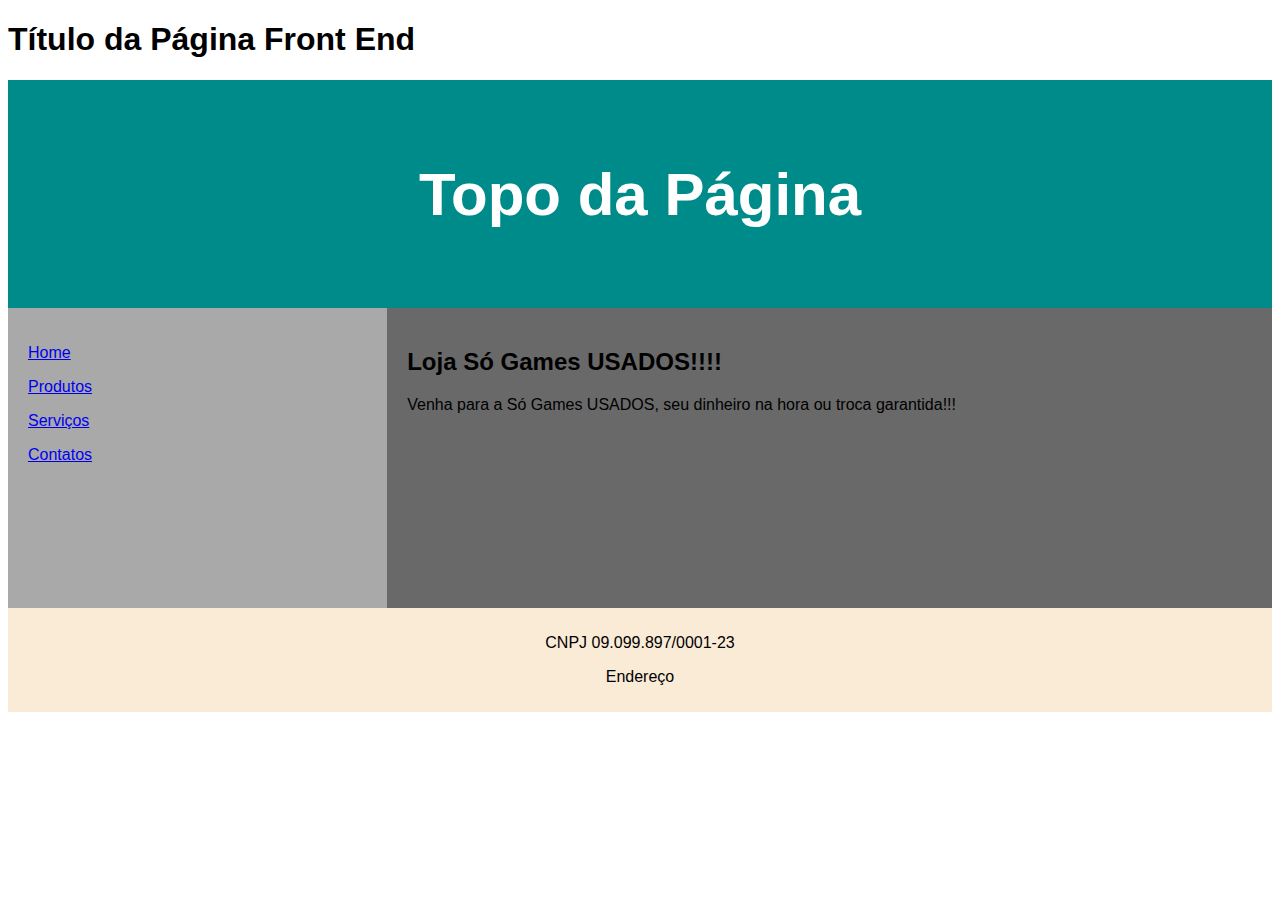
<file: index.html>
<!DOCTYPE html>
<html lang="pt-br">
<head>
    <meta charset="UTF-8">
    <meta name="viewport" content="width=device-width, initial-scale=1.0">
    <title>..: Página Front End - CEPI Barão do Rio Branco :..</title>
    <link rel="stylesheet" href="estilo.css">
</head>
<body>
    <h1>Título da Página Front End</h1>
    <header>
        <h2>Topo da Página</h2>
    </header>

    <section>
        <nav>
            <ul><a href="#">Home</a></ul>
            <ul><a href="#">Produtos</a></ul>
            <ul><a href="#">Serviços</a></ul>
            <ul><a href="#">Contatos</a></ul>
        </nav>

        <article>
            <h2>Loja Só Games USADOS!!!!</h2>
            <p>Venha para a Só Games USADOS, seu dinheiro na hora ou troca garantida!!!</p>
        </article>
    </section>

    <footer>
        <p>CNPJ 09.099.897/0001-23</p>
        <p>Endereço</p>
    </footer>
    
</body>
</html>
</file>
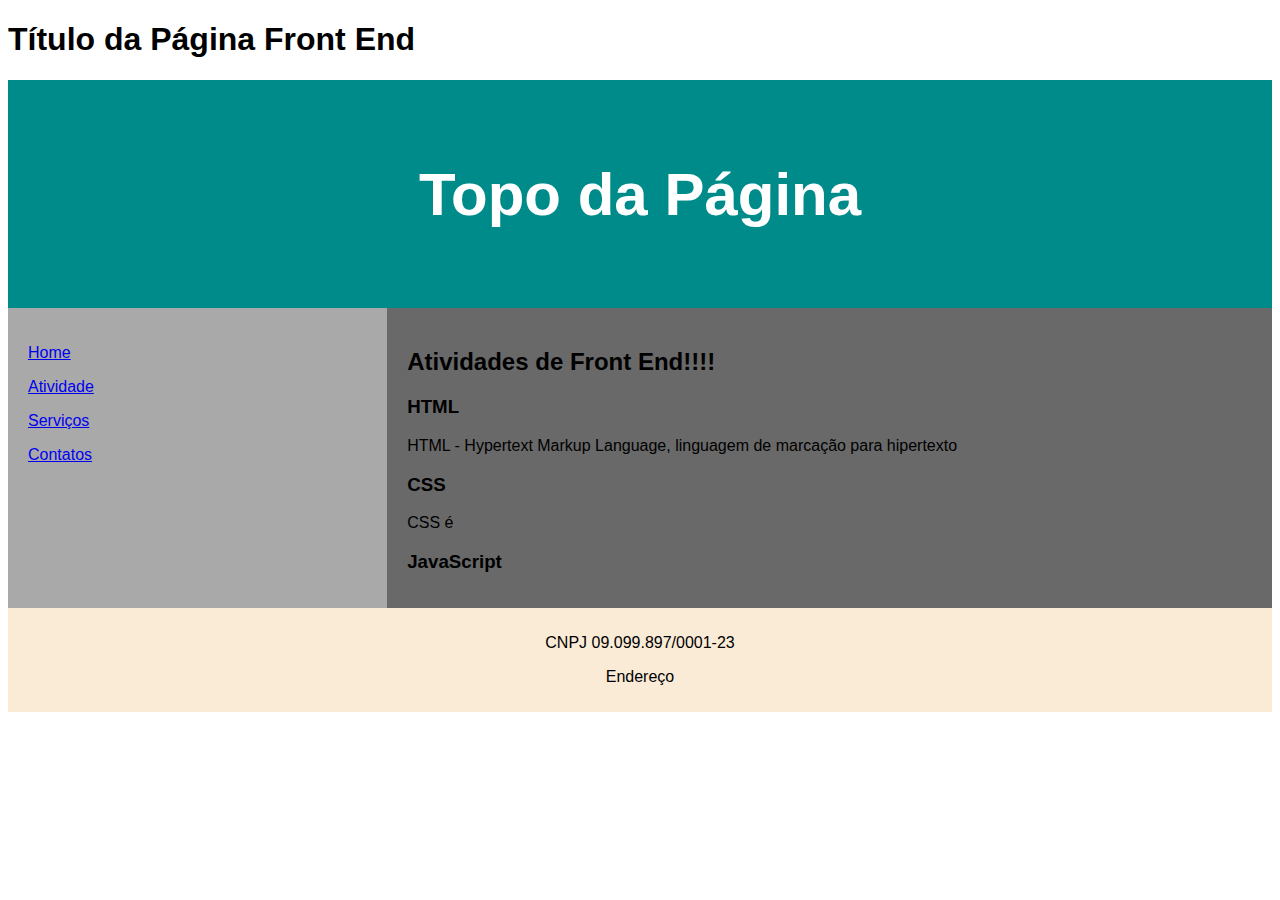
<file: atividade.html>
<!DOCTYPE html>
<html lang="pt-br">
<head>
    <meta charset="UTF-8">
    <meta name="viewport" content="width=device-width, initial-scale=1.0">
    <title>..: Página Front End - CEPI Barão do Rio Branco :..</title>
    <link rel="stylesheet" href="estilo.css">
</head>
<body>
    <h1>Título da Página Front End</h1>
    <header>
        <h2>Topo da Página</h2>
    </header>

    <section>
        <nav>
            <ul><a href="index.html">Home</a></ul>
            <ul><a href="atividade.html">Atividade</a></ul>
            <ul><a href="servicos.html">Serviços</a></ul>
            <ul><a href="#">Contatos</a></ul>
        </nav>

        <article>
            <h2>Atividades de Front End!!!!</h2>
            <h3>HTML</h3>
            <p>HTML - Hypertext Markup Language, linguagem de marcação para hipertexto</p>
            <h3>CSS</h3>
            <p>CSS é</p>
            <h3>JavaScript</h3>
            <p></p>
        </article>
    </section>

    <footer>
        <p>CNPJ 09.099.897/0001-23</p>
        <p>Endereço</p>
    </footer>
    
</body>
</html>
</file>
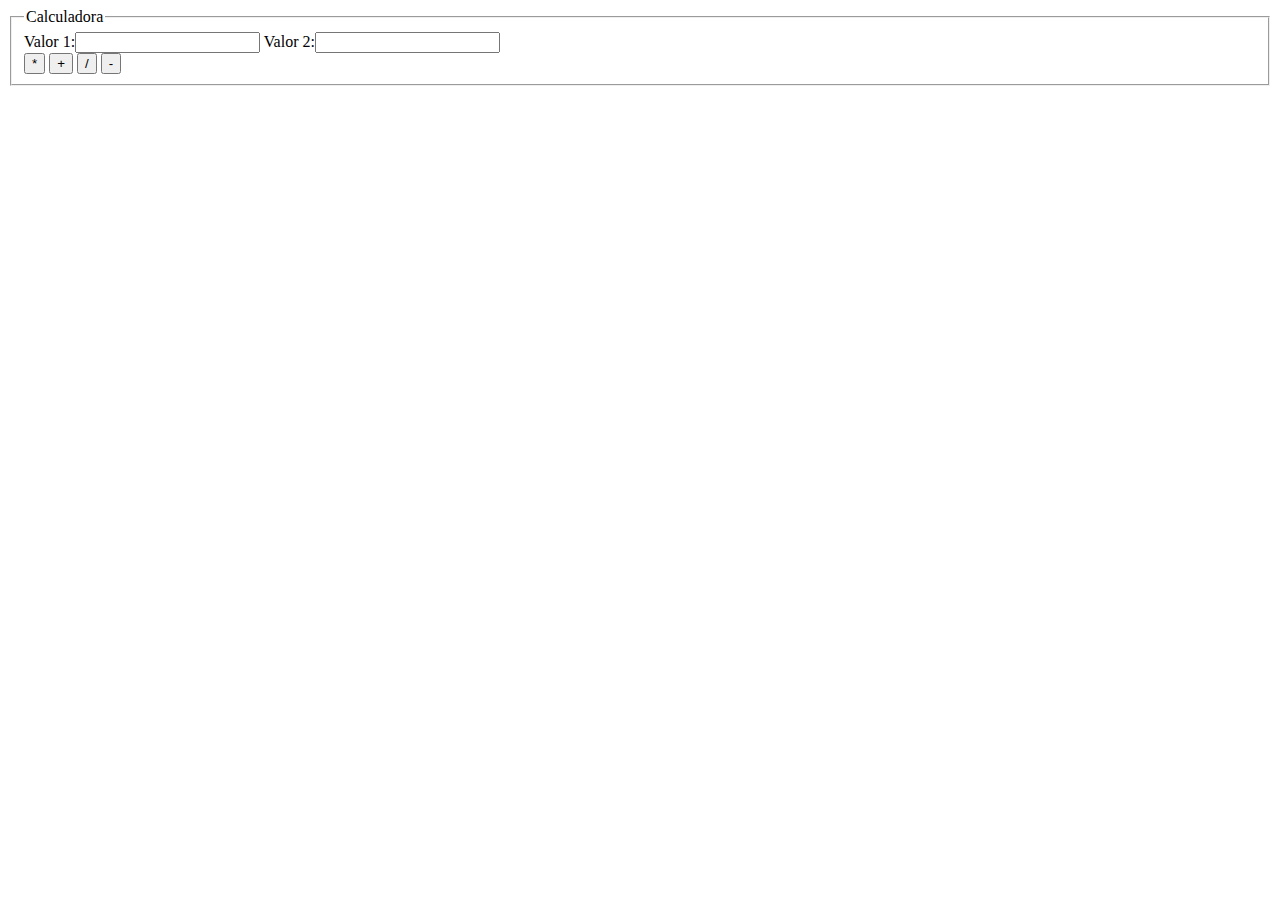
<file: calculadora.html>
<!DOCTYPE html>
<html lang="en">
<head>
    <meta charset="UTF-8">
    <meta name="viewport" content="width=device-width, initial-scale=1.0">
    <title>Calculadora</title>
    <script>
        function multiplicar(){
            var v1 = document.getElementById("valor1").value;
            var v2 = document.getElementById("valor2").value;
            var res = v1*v2;
            alert(res);
        }
        function somar(){
            var v1 = document.getElementById("valor1").value;
            var v2 = document.getElementById("valor2").value;
            //var res = parseInt(v1)+parseInt(v2);
            var res = parseFloat(v1)+parseFloat(v2);
            alert(res);
        }
        function dividir(){
            var v1 = document.getElementById("valor1").value;
            var v2 = document.getElementById("valor2").value;
            var res = v1/v2;
            alert(res);
        }
        function subtrair(){
            var v1 = document.getElementById("valor1").value;
            var v2 = document.getElementById("valor2").value;
            var res = v1-v2;
            alert(res);
        }
    </script>
</head>
<body>
    <fieldset>
        <legend>Calculadora</legend>
        <label>Valor 1:<input type="text" id="valor1"></label>
        <label>Valor 2:<input type="text" id="valor2"></label>
        <br>
        <button id="multiplicar" onclick="multiplicar()">*</button>
        <button id="somar" onclick="somar()">+</button>
        <button id="dividir" onclick="dividir()">/</button>
        <button id="subtrair" onclick="subtrair()">-</button>
    </fieldset>
</body>
</html>
</file>
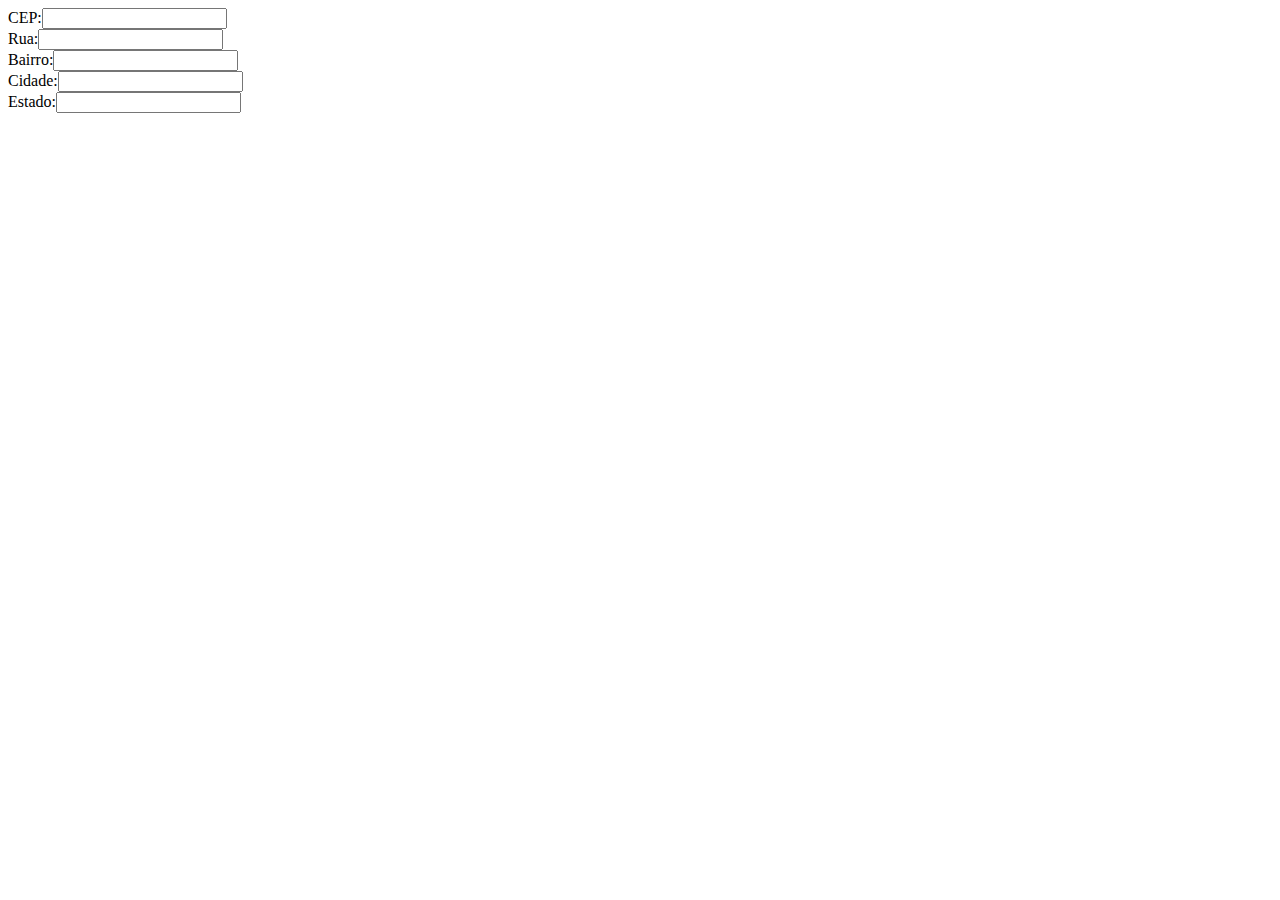
<file: consultacep.html>
<!DOCTYPE html>
<html lang="en">
<head>
    <meta charset="UTF-8">
    <meta name="viewport" content="width=device-width, initial-scale=1.0">
    <title>Document</title>
    <script>
        function limpaformulario(){
            document.getElementById('rua').value=("");
            document.getElementById('bairro').value=("");
            document.getElementById('cidade').value=("");
            document.getElementById('uf').value=("");
        }

        function meu_callback(conteudo){
            if (!("erro" in conteudo)){
                document.getElementById('rua').value=(conteudo.logradouro);
                document.getElementById('bairro').value=(conteudo.bairro);
                document.getElementById('cidade').value=(conteudo.localidade);
                document.getElementById('uf').value=(conteudo.uf);
            }else{
                limpaformulario();
                alert("CEP não encontrado!!!");
            }
        }

        function pesquisacep(valor){
            var cep = valor.replace(/\D/g,'');
            if (cep != ""){
                var validacep = /^[0-9]{8}$/;
                if (validacep.test(cep)){
                    document.getElementById('rua').value="...";
                    document.getElementById('bairro').value="...";
                    document.getElementById('cidade').value="...";
                    document.getElementById('uf').value="...";

                    var script = document.createElement('script');

                    script.src='https://viacep.com.br/ws/'+ cep +'/json/?callback=meu_callback';

                    document.body.appendChild(script);
                }else{
                    limpaformulario();
                    alert("Formato do CEP Inválido!!!");
                }
            }else{
                limpaformulario();
            }
        }
    </script>
</head>
<body>
    <form method="get">
        <label>CEP:<input name="cep" type="text" id="cep" value="" onblur="pesquisacep(this.value);"></label><br>
        <label>Rua:<input name="rua" type="text" id="rua"></label><br>
        <label>Bairro:<input name="bairro" type="text" id="bairro"></label><br>
        <label>Cidade:<input name="cidade" type="text" id="cidade"></label><br>
        <label>Estado:<input name="uf" type="text" id="uf"></label><br>        
    </form>
</body>
</html>
</file>
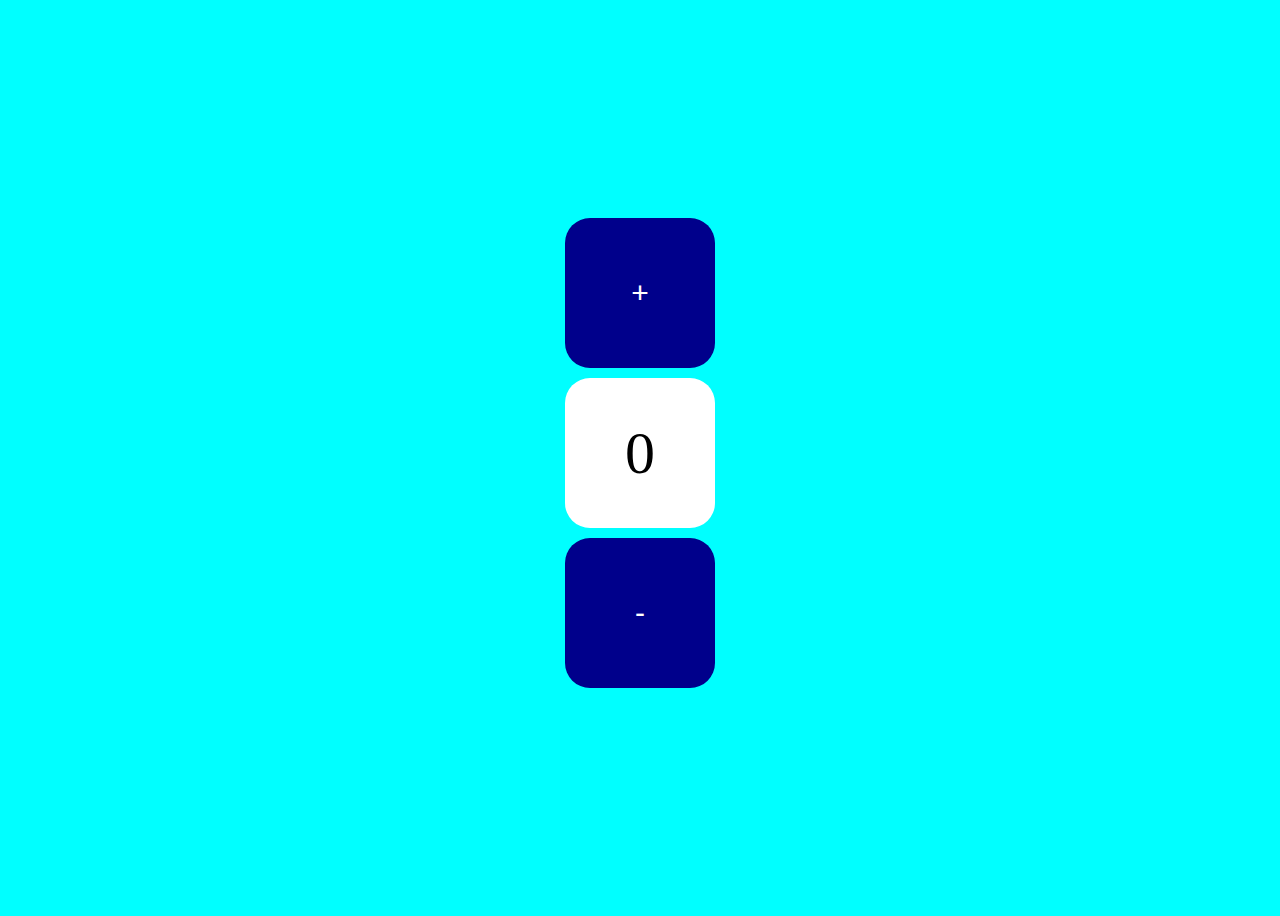
<file: contador.html>
<!DOCTYPE html>
<html lang="en">
<head>
    <meta charset="UTF-8">
    <meta name="viewport" content="width=device-width, initial-scale=1.0">
    <title>Contador</title>
    <link rel="stylesheet" href="contador.css" />
</head>
<body>
    <caixa>
        <button onclick="contarMais()">+</button>
        <span id="valor">0</span>        
        <button onclick="contarMenos()">-</button>
    </caixa>
    <script src="contador.js"></script>
</body>
</html>
</file>
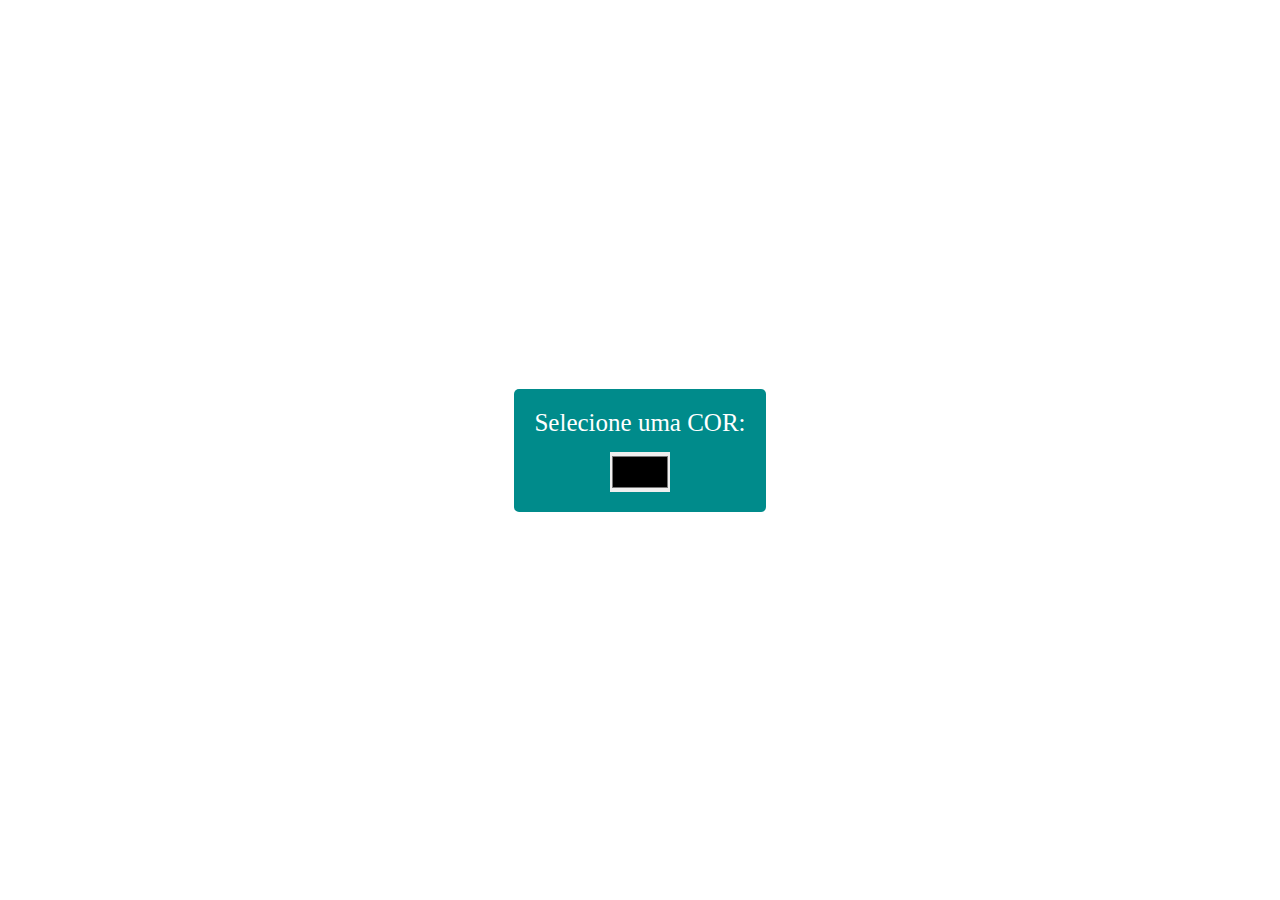
<file: corfundo.html>
<!DOCTYPE html>
<html lang="en">
<head>
    <meta charset="UTF-8">
    <meta name="viewport" content="width=device-width, initial-scale=1.0">
    <title>Alterar Cor de Fundo</title>
    <link rel="stylesheet" href="corfundo.css" />
</head>
<body>
    <caixa class="conteudo">
        <div>
            <span>Selecione uma COR:</span>
            <input type="color" onchange="mudarCorFundo()" />
        </div>
    </caixa>
    <script src="corfundo.js"></script>
</body>
</html>
</file>
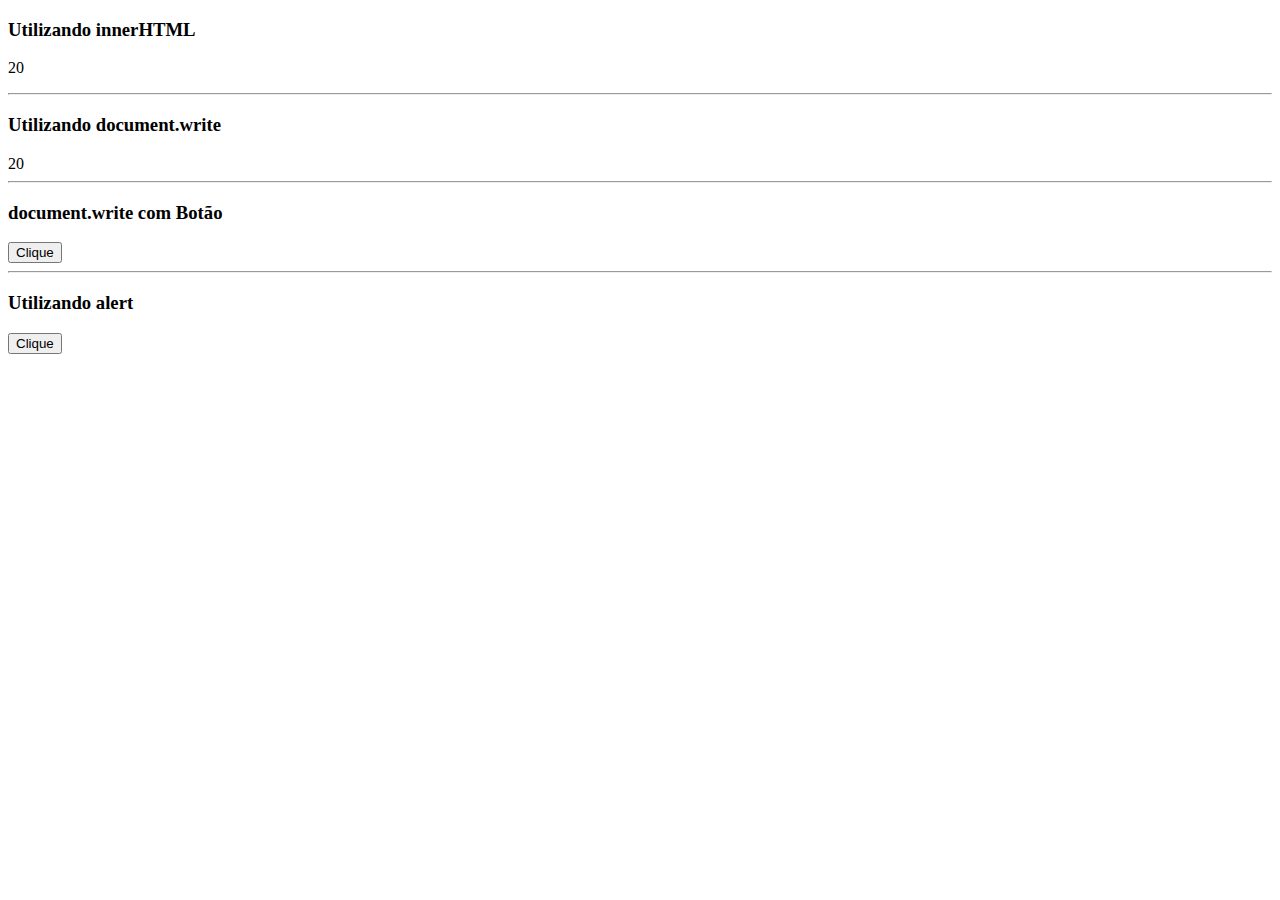
<file: exemplosjs.html>
<!DOCTYPE html>
<html lang="en">
<head>
    <meta charset="UTF-8">
    <meta name="viewport" content="width=device-width, initial-scale=1.0">
    <title>Document</title>
</head>
<body>
    <h3>Utilizando innerHTML</h3>
    <p id="area"></p>
    <script>
        document.getElementById("area").innerHTML = 10+10;
    </script>
    <hr>
    <h3>Utilizando document.write</h3>
    <script>
        document.write(10+10);
    </script>
    <hr>
    <h3>document.write com Botão</h3>
    <button type="button" onclick="document.write(4*5)">Clique</button>
    <hr>
    
    <h3>Utilizando alert</h3>
    <script>
        function funcao01(){
            alert(10+12);
        }
    </script>
    <input type="button" onclick="funcao01()" value="Clique">
</body>
</html>
</file>
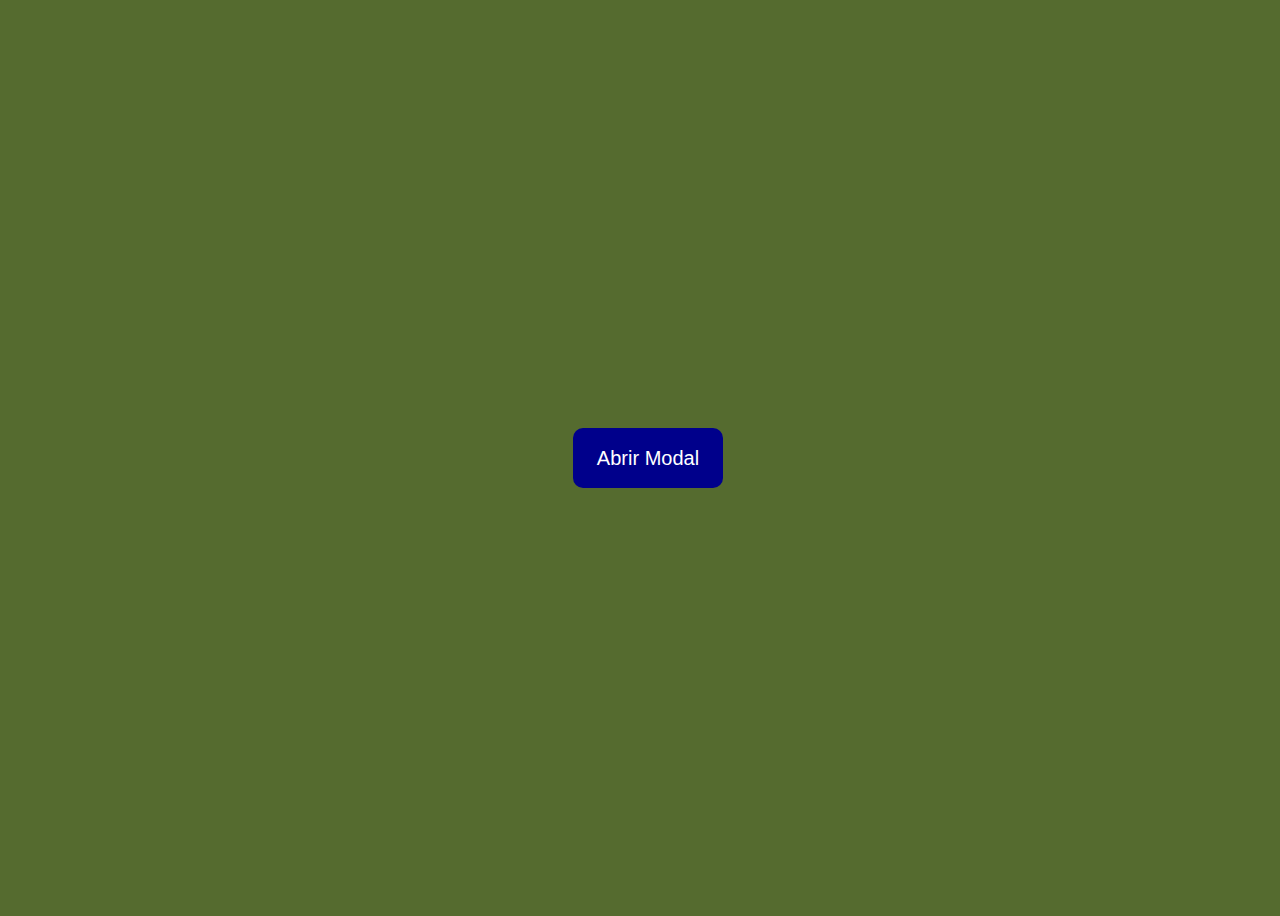
<file: modal.html>
<!DOCTYPE html>
<html lang="en">
<head>
    <meta charset="UTF-8">
    <meta name="viewport" content="width=device-width, initial-scale=1.0">
    <title>Primeiro Modal</title>
    <link rel="stylesheet" href="modal.css">
</head>
<body>
    <!--Modal que fica invisível, só abre ao clicar no botão-->
    <main class="container">
        <div class="modal">
            <h2>Título</h2>
            <span>
                Aqui você insere seu texto
            </span>
            <button class="btn-close" onclick="onClose()">Fechar</button>
        </div>
    </main>
    <!--Botão visível que vai abrir o modal-->
    <button class="btn-open" onclick="onOpen()">Abrir Modal</button>
    <script src="modal.js"></script>
</body>
</html>
</file>
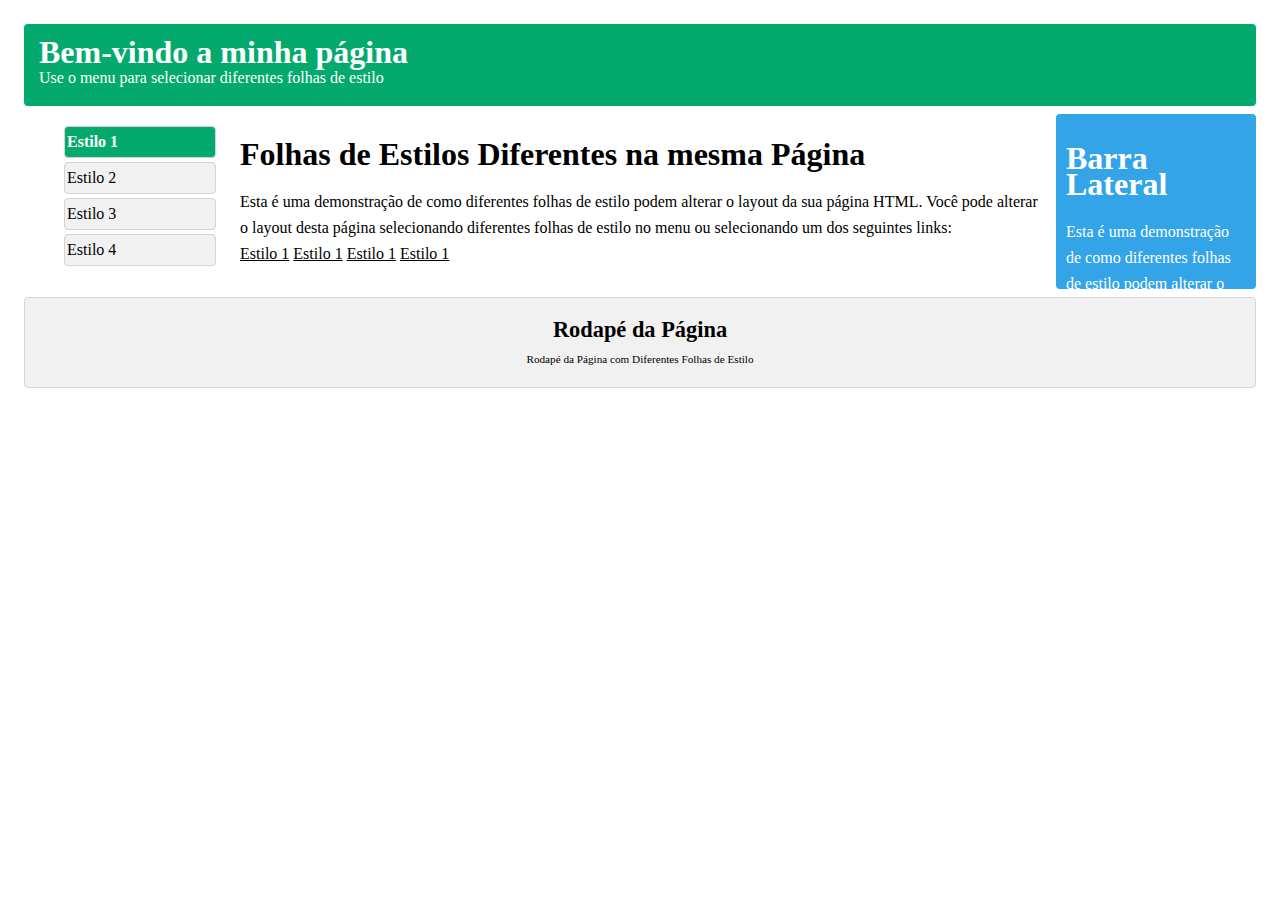
<file: pagina1.html>
<!DOCTYPE html>
<html lang="en">
<head>
    <meta charset="UTF-8">
    <meta name="viewport" content="width=device-width, initial-scale=1.0">
    <title>Document</title>
    <link rel="stylesheet" href="estilo1.css">
</head>
<body>
    <div class="container pacote">
        <div id="topo">
            <h1>Bem-vindo a minha página</h1>
            <p>Use o menu para selecionar diferentes folhas de estilo</p>
        </div>
        <div class="pacote">
            <div id="menu">
                <ul id="menulista">
                    <li class="menuitem">Estilo 1</li>
                    <li class="menuitem">Estilo 2</li>
                    <li class="menuitem">Estilo 3</li>
                    <li class="menuitem">Estilo 4</li>
                </ul>
            </div>
            <div id="conteudo">
                <h1>Folhas de Estilos Diferentes na mesma Página</h1>
                <p>
                    Esta é uma demonstração de como diferentes folhas de estilo podem alterar o layout da sua página HTML. Você pode alterar o layout desta página selecionando diferentes folhas de estilo no menu ou selecionando um dos seguintes links:
                    <br>
                    <a href="#">Estilo 1</a>
                    <a href="#">Estilo 1</a>
                    <a href="#">Estilo 1</a>
                    <a href="#">Estilo 1</a>
                </p>
            </div>
            <div id="lateral">
                <h1>Barra Lateral</h1>
                <p>Esta é uma demonstração de como diferentes folhas de estilo podem alterar o layout da sua página HTML. Você pode alterar o layout desta página selecionando diferentes folhas de estilo</p>
            </div>
        </div>
        <div id="rodape">
            <h1>Rodapé da Página</h1>
            <p>Rodapé da Página com Diferentes Folhas de Estilo</p>
        </div>
    </div>
</body>
</html>
</file>
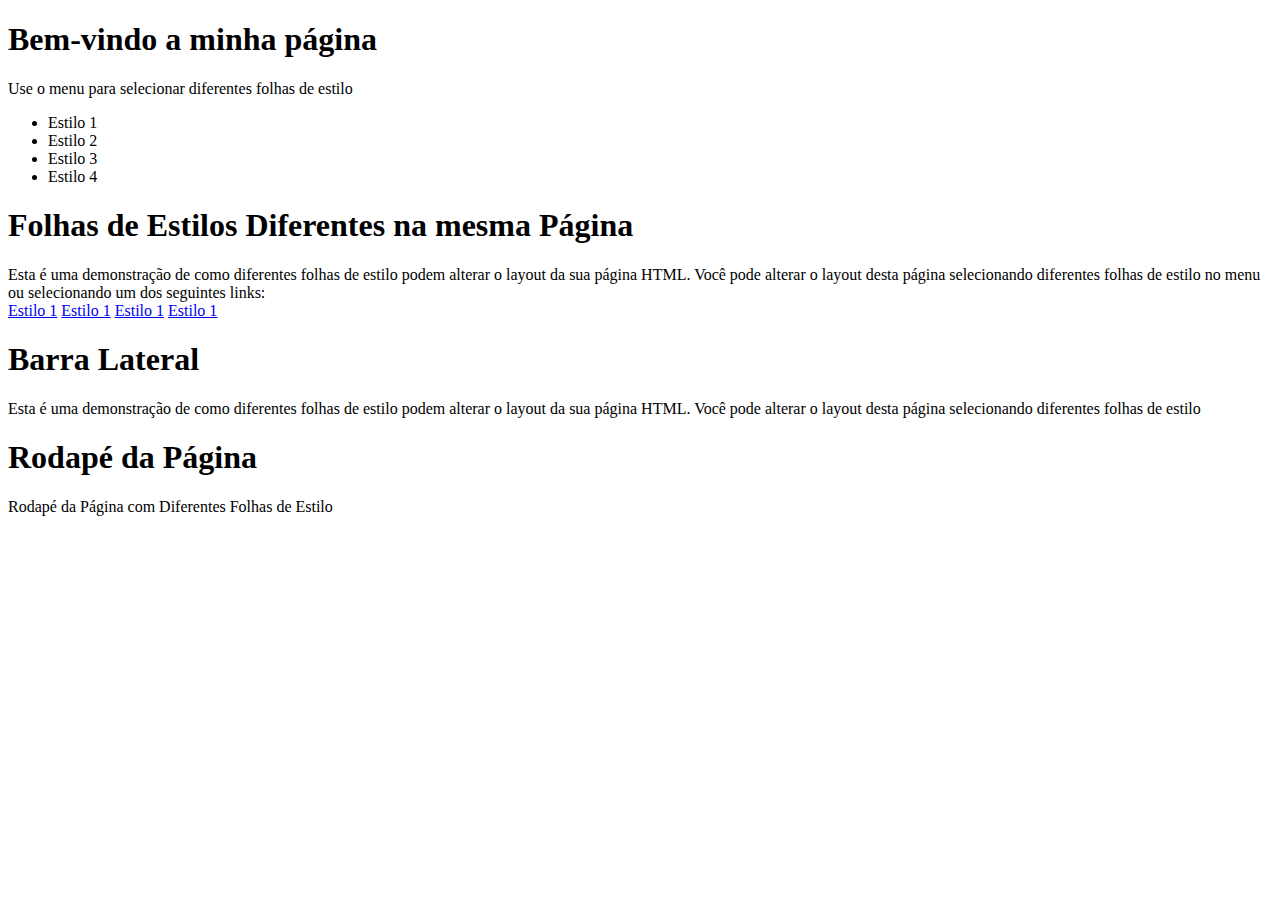
<file: pagina2.html>
<!DOCTYPE html>
<html lang="en">
<head>
    <meta charset="UTF-8">
    <meta name="viewport" content="width=device-width, initial-scale=1.0">
    <title>Document</title>
</head>
<body>
    <div class="container pacote">
        <div id="topo">
            <h1>Bem-vindo a minha página</h1>
            <p>Use o menu para selecionar diferentes folhas de estilo</p>
        </div>
        <div class="pacote">
            <div id="menu">
                <ul id="menulista">
                    <li class="menuitem">Estilo 1</li>
                    <li class="menuitem">Estilo 2</li>
                    <li class="menuitem">Estilo 3</li>
                    <li class="menuitem">Estilo 4</li>
                </ul>
            </div>
            <div id="conteudo">
                <h1>Folhas de Estilos Diferentes na mesma Página</h1>
                <p>
                    Esta é uma demonstração de como diferentes folhas de estilo podem alterar o layout da sua página HTML. Você pode alterar o layout desta página selecionando diferentes folhas de estilo no menu ou selecionando um dos seguintes links:
                    <br>
                    <a href="#">Estilo 1</a>
                    <a href="#">Estilo 1</a>
                    <a href="#">Estilo 1</a>
                    <a href="#">Estilo 1</a>
                </p>
            </div>
            <div id="lateral">
                <h1>Barra Lateral</h1>
                <p>Esta é uma demonstração de como diferentes folhas de estilo podem alterar o layout da sua página HTML. Você pode alterar o layout desta página selecionando diferentes folhas de estilo</p>
            </div>
        </div>
        <div id="rodape">
            <h1>Rodapé da Página</h1>
            <p>Rodapé da Página com Diferentes Folhas de Estilo</p>
        </div>
    </div>
</body>
</html>
</file>
<file: estilo.css>
* {
    box-sizing: border-box;
}
body {
    font-family: Arial, Helvetica, sans-serif;
}

header{
    background-color: darkcyan;
    padding: 30px;
    text-align: center;
    font-size: 40px;
    color: white;
}

nav {
    float: left;
    width: 30%;
    height: 300px;
    background-color: darkgray;
    padding: 20px;
}

nav ul {
    list-style-type: none;
    padding: 0;
}

article{
    float: left;
    padding: 20px;
    width: 70%;
    background-color: dimgrey;
    height: 300px;
}

/* after = depois */
section::after {
    content: "";
    display: table;
    clear: both;
}

footer {
    background-color:antiquewhite;
    padding: 10px;
    text-align: center;
    color:black;
}

/* @media aplicar estilos especificos, para quando os 
estilos serão aplicados quando a largura da tela for 
no máximo 600px  */
@media (max-width: 600px){
    nav, article{
        width: 100%;
        height: auto;
    }
}
</file>
<file: contador.css>
body {
    background-color: aqua;
}

caixa {
    width: 100%;
    height: 100vh;
    justify-content: center;
    align-items: center;
    display: flex;
    flex-direction: column;
}

#valor {
   background-color: #fff;
   color: black;
   width: 150px;
   height: 150px;
   border-radius: 25px;
   margin-bottom: 10px;
   align-items: center;
   justify-content: center;
   display: flex;
   font-size: 60px;
}

button {
    border: none;
    color: #fff;
    width: 150px;
    height: 150px;
    border-radius: 25px;
    margin-bottom: 10px;
    font-size: 30px;
    cursor: pointer;
    background-color: darkblue;
 }
</file>
<file: corfundo.css>
* {
    margin: 0;
    padding: 0;
    box-sizing: border-box;
}

caixa {
    width: 100%;
    height: 100vh;
    display: flex;
    flex-direction: column;
    align-items: center;
    justify-content: center;
}

div {
    display: flex;
    flex-direction: column;
    align-items: center;
    justify-content: center;
    background-color: darkcyan;
    padding: 20px;
    border-radius: 5px;
}

span {
    color: #fff;
    font-size: 25px;
    margin-bottom: 15px;
}

input {
    border: none;
    height: 40px;
    width: 60px;
    cursor: pointer;
}
</file>
<file: modal.css>
body {
    background-color: darkolivegreen;
    width: 100%;
    height: 100vh;
    align-items: center;
    justify-content: center;
    flex-direction: column;
    display: flex;
}

.modal {
    background-color: darkcyan;
    display: flex;
    flex-direction: column;
    padding: 30px;
    border-radius: 10px;
    width: 30%;
}

span {
    margin: 10px auto;
    text-align: justify;
}

.btn-close {
    margin-top: 10px;
    color: #fff;
    cursor: pointer;
    font-size: 20px;
    padding: 10px;
    border: none;
    border-radius: 10px;
    background-color: darkblue;
}

.btn-open {
    background-color: darkblue;
    height: 60px;
    width: 150px;
    color: #fff;
    border: none;
    border-radius: 10px;
    font-size: 20px;
    cursor: pointer;
}

.container {
    width: 100vw;
    position: fixed;
    top: 30px;
    z-index: 999;
    display: none;
    justify-content:center;
    align-items: center;
}

.active {
    display: flex;
}

.active .modal {
    animation: modal .4s;
}

@keyframes modal {
    from {
        opacity: 0;
        transform: translate3d(0, -60px, 0);
    }
    to {
        opacity: 1;
        transform: translate3d(0, 0, 0);
    }
}
</file>
<file: estilo1.css>
body {
    font: 100% Lucida Sans, Verdana;
    margin: 20px;
    line-height: 26px;
}

.container {
    xmin-width: 900px;
}

.pacote {
    position: relative;
    overflow: auto;
}

#topo, #lateral, #rodape, .menuitem {
    border-radius: 4px;
    margin: 4px;
}

#topo {
    background-color: #04AA6D;
    color: #ffffff;
    padding: 15px;
}

#menu {
    width: 200px;
    float: left
}

#conteudo {
    padding: 10px;
    margin: 0 210px;
}

#lateral {
    background-color: #32a4e7;
    color: #ffffff;
    padding: 10px;
    width: 180px;
    bottom: 0;
    top: 0;
    right: 0;
    position: absolute;
}

#rodape {
    border: 1px solid #d4d4d4;
    background-color: #f1f1f1;
    text-align: center;
    padding: 10px;
    font-size: 70%;
    line-height: 14px;
}

#topo h1, #topo p, #menulist {
    margin: 0;
    padding: 0;
}

.menuitem {
    background-color: #f1f1f1;
    border: 1px solid #d4d4d4;
    list-style-type: none;
    padding: 2px;
    cursor: pointer;
}

.menuitem:hover {
    background-color: #ffffff;
}

.menuitem:first-child {
   background-color:#04AA6D;
   color: white;
   font-weight:bold;
}

a {
    color: #000000;
    text-decoration: underline;
}

a:hover {
    text-decoration: none;
}


@media (max-width: 800px) {
    #lateral {
        width: auto;
        position: relative;
    } 
    #conteudo {
        margin-right: 0;
    }    
       
}

@media (max-width: 600px) {
    #menu {
        width: auto;
        float: none;
    }
    #conteudo {
        margin: 0;
    }    
}
</file>
